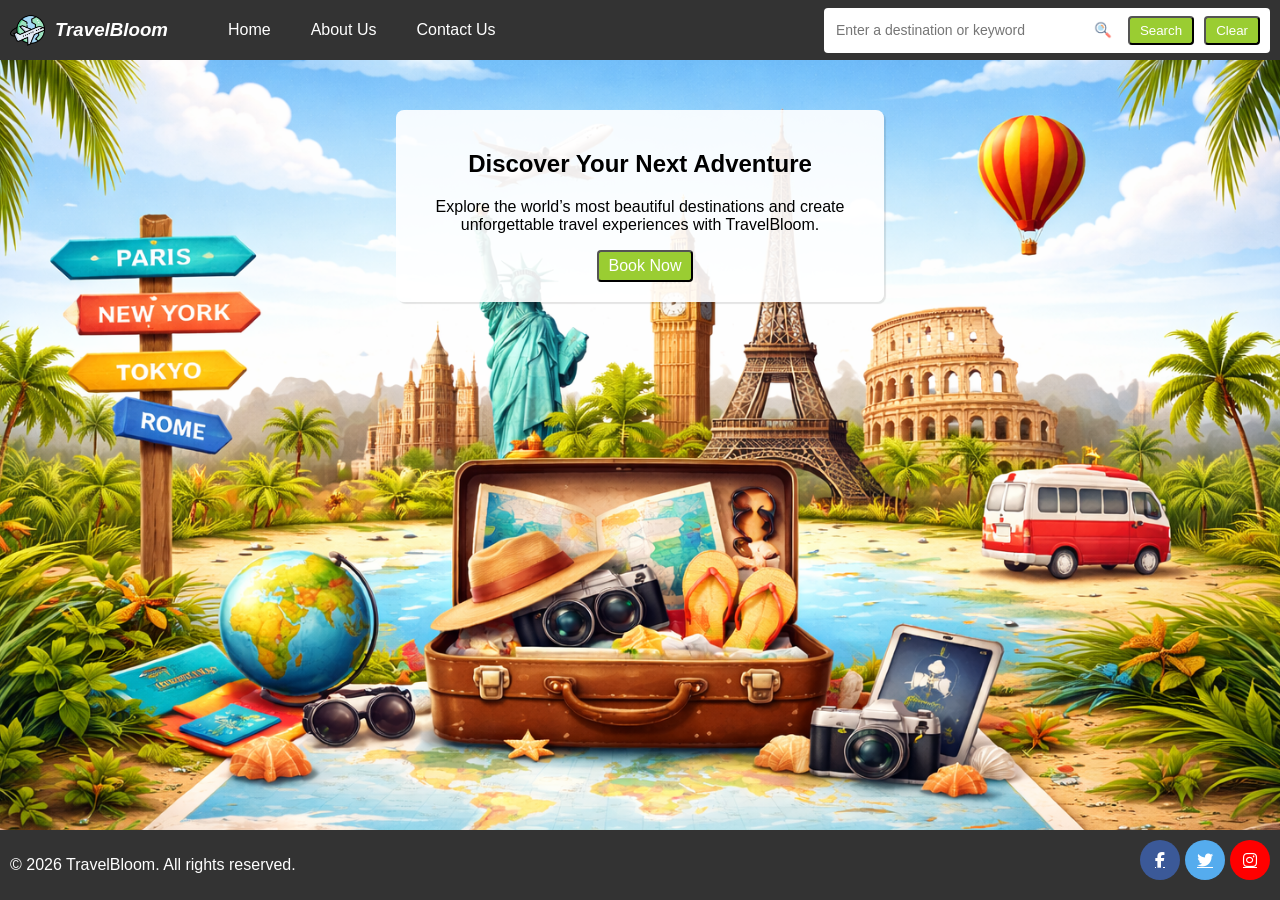
<file: index.html>
<!DOCTYPE html>
<html lang="en">
<head>
    <meta charset="UTF-8">
    <meta name="viewport" content="width=device-width, initial-scale=1.0">
    <title>Travel Recommendation</title>
    <script>
        window.location.href = "travel_recommendation.html";
    </script>
</head>
<body>
</body>
</html>
</file>
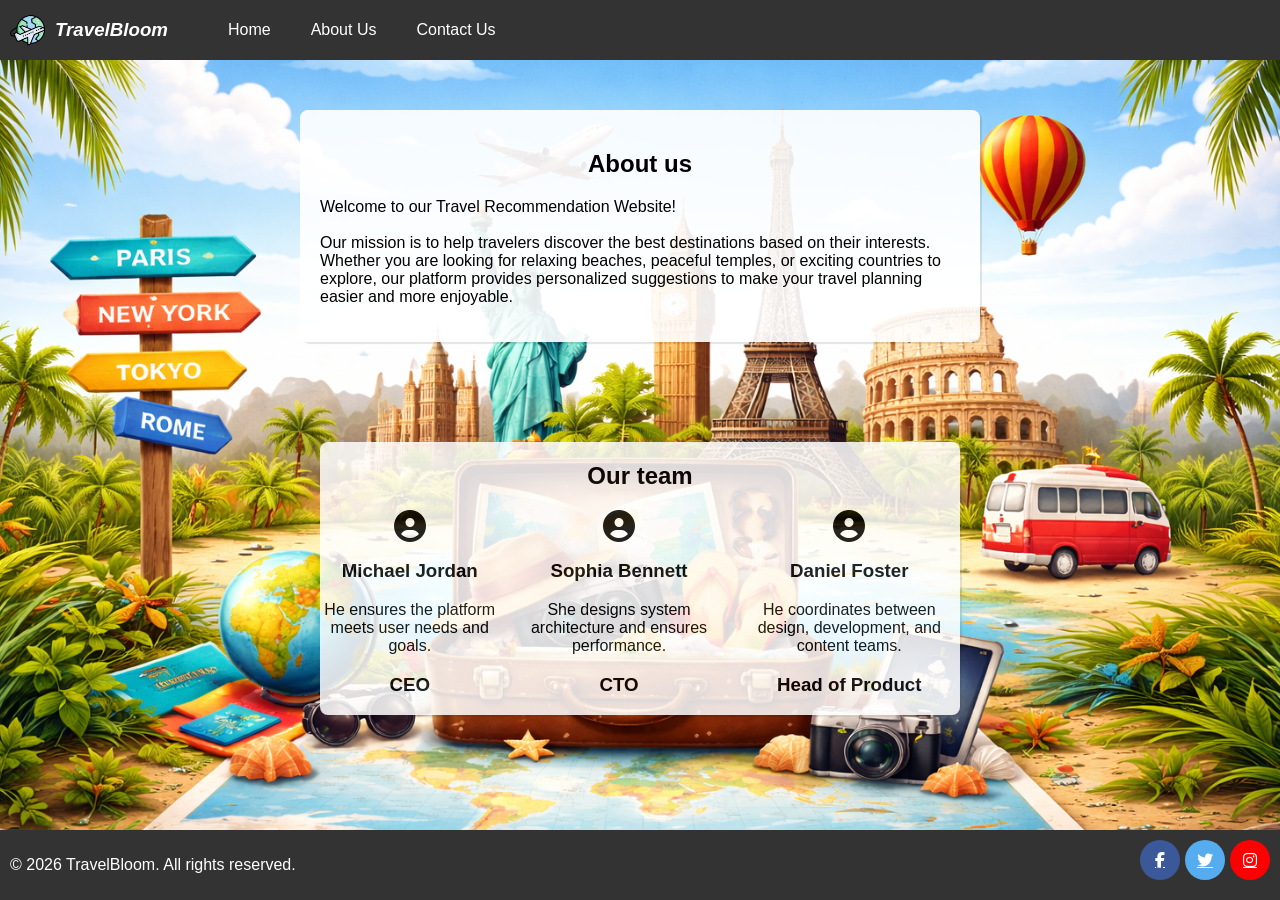
<file: aboutus.html>
<!DOCTYPE html>
<html lang="en">

<head>
    <meta charset="UTF-8">
    <meta name="viewport" content="width=device-width, initial-scale=1.0">
    <title>About Us - TravelBloom</title>
    <link rel="stylesheet" href="css/styles.css">
    <link rel="stylesheet" href="https://cdnjs.cloudflare.com/ajax/libs/font-awesome/6.5.0/css/all.min.css">
</head>

<body class="aboutus-container">
    <nav class="navbar">
        <img src="images/logo.png" alt="Travel Logo" id="logo">
        <h3 id="company-name">TravelBloom</h3>
        <ul class="nav-links">
            <li class="nav-link"><a href="travel_recommendation.html">Home</a></li>
            <li class="nav-link"><a href="aboutus.html">About Us</a></li>
            <li class="nav-link"><a href="contact.html">Contact Us</a></li>
        </ul>
    </nav>

    <section class="aboutus-content">
        <h2>About us</h2>
        <p>Welcome to our Travel Recommendation Website!<br><br>

            Our mission is to help travelers discover the best destinations based on their interests. Whether you are
            looking for relaxing beaches, peaceful temples, or exciting countries to explore, our platform provides
            personalized suggestions to make your travel planning easier and more enjoyable.</p>
    </section>

    <section class="team-container">
        <h2>Our team</h2>
        <section class="team-content">
            <div>
                <i class="fas fa-user-circle" style="font-size:32px;"></i>
                <h3>Michael Jordan</h3>
                <p>He ensures the platform meets user needs and goals.</p>
                <h3>CEO</h3>
            </div>
            <div>
                <i class='fas fa-user-circle' style='font-size:32px'></i>
                <h3>Sophia Bennett</h3>
                <p>She designs system architecture and ensures performance.</p>
                <h3>CTO</h3>
            </div>
            <div>
                <i class='fas fa-user-circle' style='font-size:32px'></i>
                <h3>Daniel Foster</h3>
                <p>He coordinates between design, development, and content teams.</p>
                <h3>Head of Product</h3>
            </div>
        </section>
    </section>

    <footer class="footer">
        <p id="copy-right">&copy; 2026 TravelBloom. All rights reserved.</p>

        <section class="social-media-links">
            <a href="#" class="fa"><i class="fa-brands fa-facebook-f"></i></a>
            <a href="#" class="fa"><i class="fa-brands fa-twitter"></i></a>
            <a href="#" class="fa"><i class="fa-brands fa-instagram"></i></a>
        </section>
    </footer>
</body>

</html>
</file>
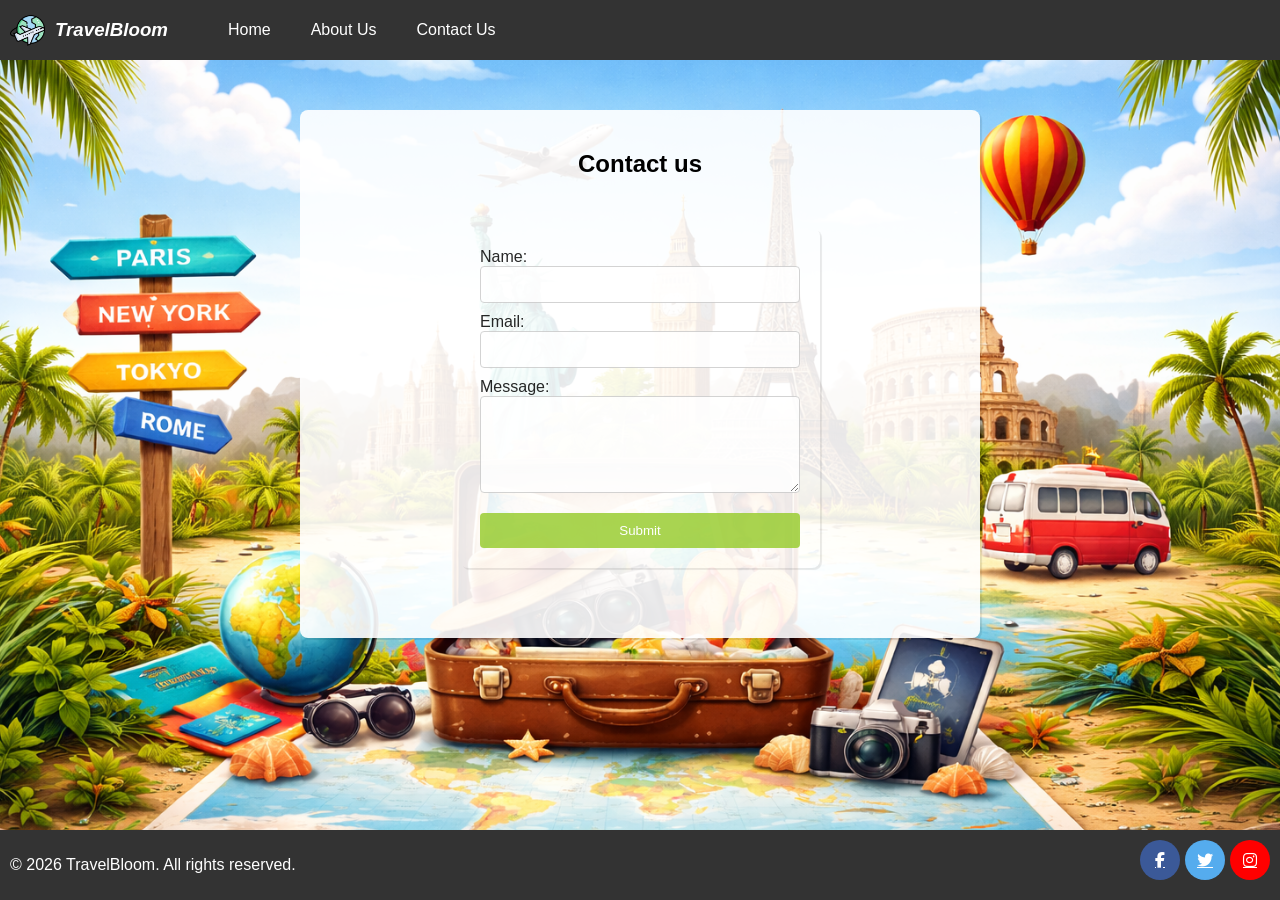
<file: contact.html>
<!DOCTYPE html>
<html lang="en">

<head>
    <meta charset="UTF-8">
    <meta name="viewport" content="width=device-width, initial-scale=1.0">
    <title>Contact Us - TravelBloom</title>
    <link rel="stylesheet" href="css/styles.css">
    <link rel="stylesheet" href="https://cdnjs.cloudflare.com/ajax/libs/font-awesome/6.5.0/css/all.min.css">
</head>

<body class="contact-container">
    <nav class="navbar">
        <img src="images/logo.png" alt="Travel Logo" id="logo">
        <h3 id="company-name">TravelBloom</h3>
        <ul class="nav-links">
            <li class="nav-link"><a href="travel_recommendation.html">Home</a></li>
            <li class="nav-link"><a href="aboutus.html">About Us</a></li>
            <li class="nav-link"><a href="contact.html">Contact Us</a></li>
        </ul>
    </nav>

    <section class="contact-content">
        <h2>Contact us</h2>
        <form class="contact-form-container">
            <label for="name">Name:</label>
            <input type="text" id="name" name="name" required>

            <label for="email">Email:</label>
            <input type="email" id="email" name="email" required>

            <label for="message">Message:</label>
            <textarea id="message" name="message" rows="5" required></textarea>

            <button type="submit" id="submit-contact">Submit</button>
        </form>
    </section>

    <footer class="footer">
        <p id="copy-right">&copy; 2026 TravelBloom. All rights reserved.</p>

        <section class="social-media-links">
            <a href="#" class="fa"><i class="fa-brands fa-facebook-f"></i></a>
            <a href="#" class="fa"><i class="fa-brands fa-twitter"></i></a>
            <a href="#" class="fa"><i class="fa-brands fa-instagram"></i></a>
        </section>
    </footer>
</body>

</html>
</file>
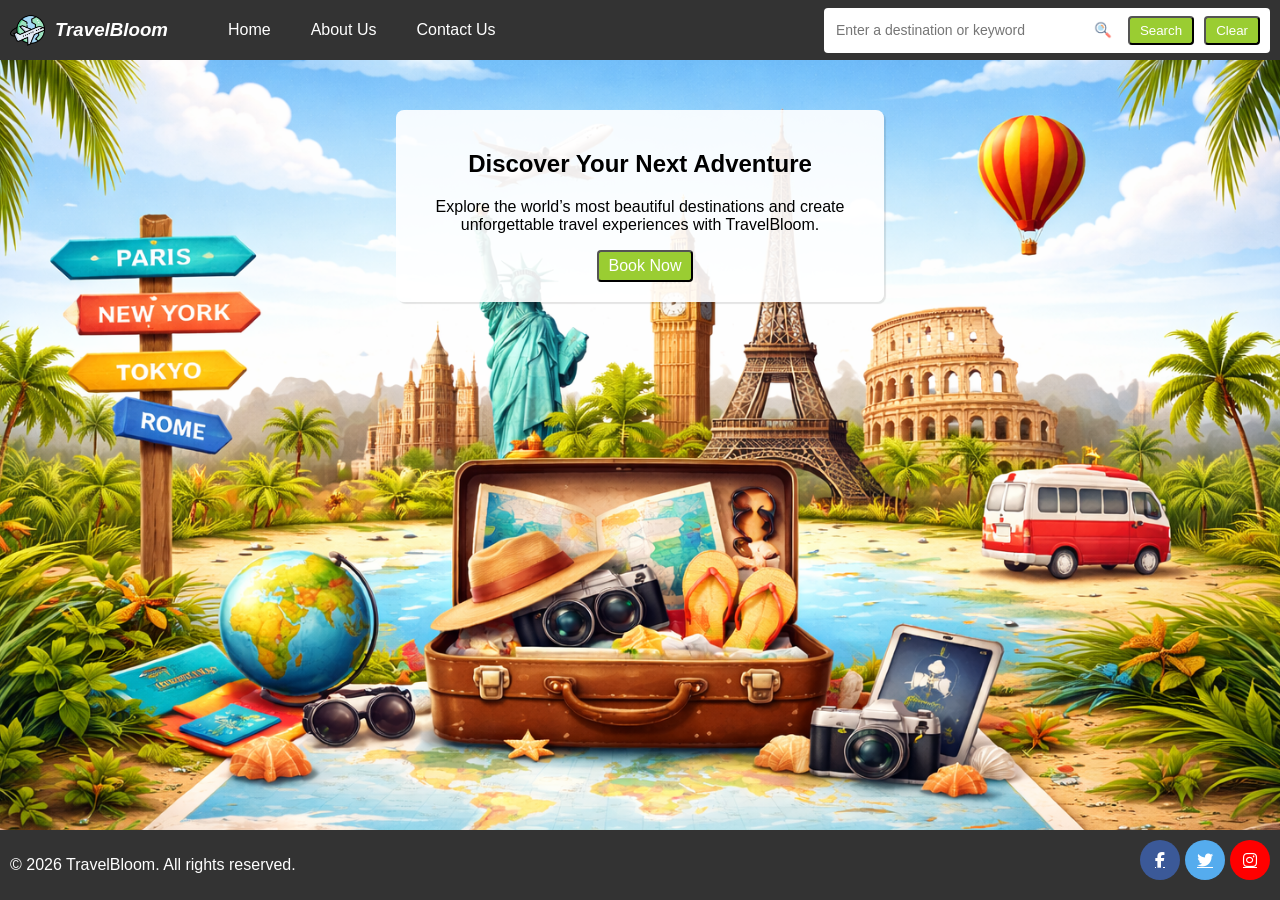
<file: travel_recommendation.html>
<!DOCTYPE html>
<html lang="en">

<head>
    <meta charset="UTF-8">
    <meta name="viewport" content="width=device-width, initial-scale=1.0">
    <title>Travel Recommendations</title>
    <link rel="stylesheet" href="css/styles.css">
    <link rel="stylesheet" href="https://cdnjs.cloudflare.com/ajax/libs/font-awesome/6.5.0/css/all.min.css">
</head>

<body class="home-container">
    <nav class="navbar">
        <img src="images/logo.png" alt="Travel Logo" id="logo">
        <h3 id="company-name">TravelBloom</h3>
        <ul class="nav-links">
            <li class="nav-link"><a href="travel_recommendation.html">Home</a></li>
            <li class="nav-link"><a href="aboutus.html">About Us</a></li>
            <li class="nav-link"><a href="contact.html">Contact Us</a></li>
        </ul>
        <div class="search-container">
            <input type="text" placeholder="Enter a destination or keyword" name="search" id="search-input">
            <img src="images/search-icon.png" alt="Search Icon" id="search-icon">
            <button type="submit" id="submit">Search</button>
            <button type="reset" id="reset">Clear</button>
        </div>
    </nav>

    <section class="home-content">
        <h2>Discover Your Next Adventure</h2>
        <p>Explore the world’s most beautiful destinations and create unforgettable travel experiences with TravelBloom.
        </p>

        <button id="book-now">Book Now</button>
    </section>

    <section id="results"></section>

    <footer class="footer">
        <p id="copy-right">&copy; 2026 TravelBloom. All rights reserved.</p>

        <section class="social-media-links">
            <a href="#" class="fa"><i class="fa-brands fa-facebook-f"></i></a>
            <a href="#" class="fa"><i class="fa-brands fa-twitter"></i></a>
            <a href="#" class="fa"><i class="fa-brands fa-instagram"></i></a>
        </section>
    </footer>

    <script src="js/travel_recommendation.js"></script>

</body>

</html>
</file>
<file: css/styles.css>
body {
    margin: 0;
    padding: 0;
    font-family: sans-serif;
    min-height: 100vh;
    display: flex;
    flex-direction: column;
}

nav {
    display: flex;
    flex-direction: row;
    background-color: #333;
    overflow: hidden;
    width: 100%;
    height: 60px;
    align-items: center;
}

#logo {
    width: 35px;
    height: 35px;
    padding: 30px 10px;
}

#company-name {
    color: white;
    font-style: italic;
}

.nav a {
    color: white;
    text-decoration: none;
    padding: 14px 16px;
    display: block;
}

.nav-links {
    justify-content: center;
    display: flex;
    flex-direction: row;
    align-items: center;
    list-style-type: none;
}

.nav-link a {
    color: white;
    text-decoration: none;
    margin: 0 20px;
}

.nav-link a:hover {
    color: yellowgreen;
}

.search-container {
    display: flex;
    background-color: white;
    flex-direction: row;
    align-items: center;
    margin-left: auto;
    height: 45px;
    justify-content: center;
    margin-right: 10px;
    border-radius: 4px;
    padding-left: 10px;
    padding-right: 10px;
}

#search-icon {
    width: 20px;
    height: 20px;
    margin: 5px;
}

#search-input {
    border: none;
    outline: none;
    width: 250px;
    font-size: 14px;
}

#submit {
    background-color: yellowgreen;
    border-radius: 4px;
    margin-left: 10px;
    padding: 5px 10px;
    color: white;
}

#submit:hover {
    background-color: #ddd;
    cursor: pointer;
    color: black;
}

#submit:active {
    background-color: #ccc;
}

#reset {
    background-color: yellowgreen;
    border-radius: 4px;
    margin-left: 10px;
    padding: 5px 10px;
    color: white;
}

#reset:hover {
    background-color: #ddd;
    cursor: pointer;
    color: black;
}

#reset:active {
    background-color: #ccc;
}

.home-container {
    position: relative;
    width: 100%;
    min-height: 100vh;
    background-image: url("../images/my-background.png");
    background-size: cover;
    background-position: center;
}

.home-content {
    position: relative;
    z-index: 1;
    padding: 20px;
    background-color: rgba(255, 255, 255, 0.9);
    border-radius: 8px;
    box-shadow: 2px 2px 1px 0px rgba(0, 0, 0, 0.1);
    max-width: 35%;
    text-align: center;
    margin: 50px auto;
}

.fa {
    display: flex;
    align-items: center;
    justify-content: center;

    width: 40px;
    height: 40px;

    border-radius: 50%;
    color: white;
    font-size: 16px;
}

.fa:nth-child(1) {
    background: #3B5998;
}

.fa:nth-child(2) {
    background: #55ACEE;
}

.fa:nth-child(3) {
    background: #FF0000;
}

.fa:hover {
    opacity: 0.7;
    transition: 0.3s;
}

.footer {
    display: flex;
    flex-direction: row;
    padding: 10px;
    background-color: #333;
    color: white;
    width: 100%;
    margin-top: auto;
}

#copy-right {
    text-align: center;
}

.social-media-links {
    margin-left: auto;
    margin-right: 20px;
    display: flex;
    flex-direction: row;
}

.social-media-links a {
    margin-left: 5px;
    display: flex;
    gap: 10px;
}

#book-now {
    text-align: center;
    font-size: medium;
    background-color: yellowgreen;
    border-radius: 4px;
    margin-left: 10px;
    padding: 5px 10px;
    color: white;
}

#book-now:hover {
    background-color: #ddd;
    cursor: pointer;
    color: black;
}

#book-now:active {
    background-color: #ccc;
}


.aboutus-container {
    position: relative;
    width: 100%;
    height: 100vh;
    background: rgba(255, 255, 255, 0.9);
    background-image: url("../images/my-background.png");
    background-size: cover;
    background-position: center;
}

.aboutus-content {
    position: relative;
    z-index: 1;
    padding: 5px;
    padding: 20px;
    background-color: rgba(255, 255, 255, 0.9);
    border-radius: 8px;
    box-shadow: 2px 2px 1px 0px rgba(0, 0, 0, 0.1);
    max-width: 50%;
    margin: 50px auto;
}

.aboutus-content h2 {
    text-align: center;
}

.team-container {
    position: relative;
    z-index: 1;
    border-radius: 8px;
    box-shadow: 2px 2px 1px 0px rgba(0, 0, 0, 0.1);
    margin: 50px auto;
    width: 50%;
    background-color: white;
    opacity: 0.85;
    color: black;
    text-align: center;
    justify-content: center;
}

.team-container h2 {
    text-align: center;
}

.team-content {
    display: flex;
    gap: 20px;
    flex-direction: row;
    justify-content: space-around;
}

.contact-form-container {
    position: relative;
    z-index: 1;
    padding: 20px;
    border-radius: 8px;
    box-shadow: 2px 2px 1px 0px rgba(0, 0, 0, 0.1);
    margin: 50px auto;
    width: 50%;
    opacity: 0.85;
    color: black;
    display: flex;
    flex-direction: column;
}

#name,
#email,
#message {
    margin-bottom: 10px;
    padding: 10px;
    border-radius: 4px;
    border: 1px solid #ccc;
}

#submit-contact {
    background-color: yellowgreen;
    border-radius: 4px;
    margin-top: 10px;
    padding: 10px 10px;
    color: white;
    border: none;
}

#submit-contact:hover {
    background-color: #ddd;
    cursor: pointer;
    color: black;
}

.contact-container {
    position: relative;
    width: 100%;
    height: 100vh;
    background: rgba(255, 255, 255, 0.9);
    background-image: url("../images/my-background.png");
    background-size: cover;
    background-position: center;
}

.contact-content {
    position: relative;
    z-index: 1;
    padding: 5px;
    padding: 20px;
    background-color: rgba(255, 255, 255, 0.9);
    border-radius: 8px;
    box-shadow: 2px 2px 1px 0px rgba(0, 0, 0, 0.1);
    width: 50%;
    margin: 50px auto;
}

.contact-content h2 {
    text-align: center;
}

#results {
    display: grid;
    grid-template-columns: repeat(2, 1fr);
    gap: 20px;
    padding: 20px;
}

#results div {
    background: white;
    padding: 10px;
    border-radius: 8px;
}
</file>
